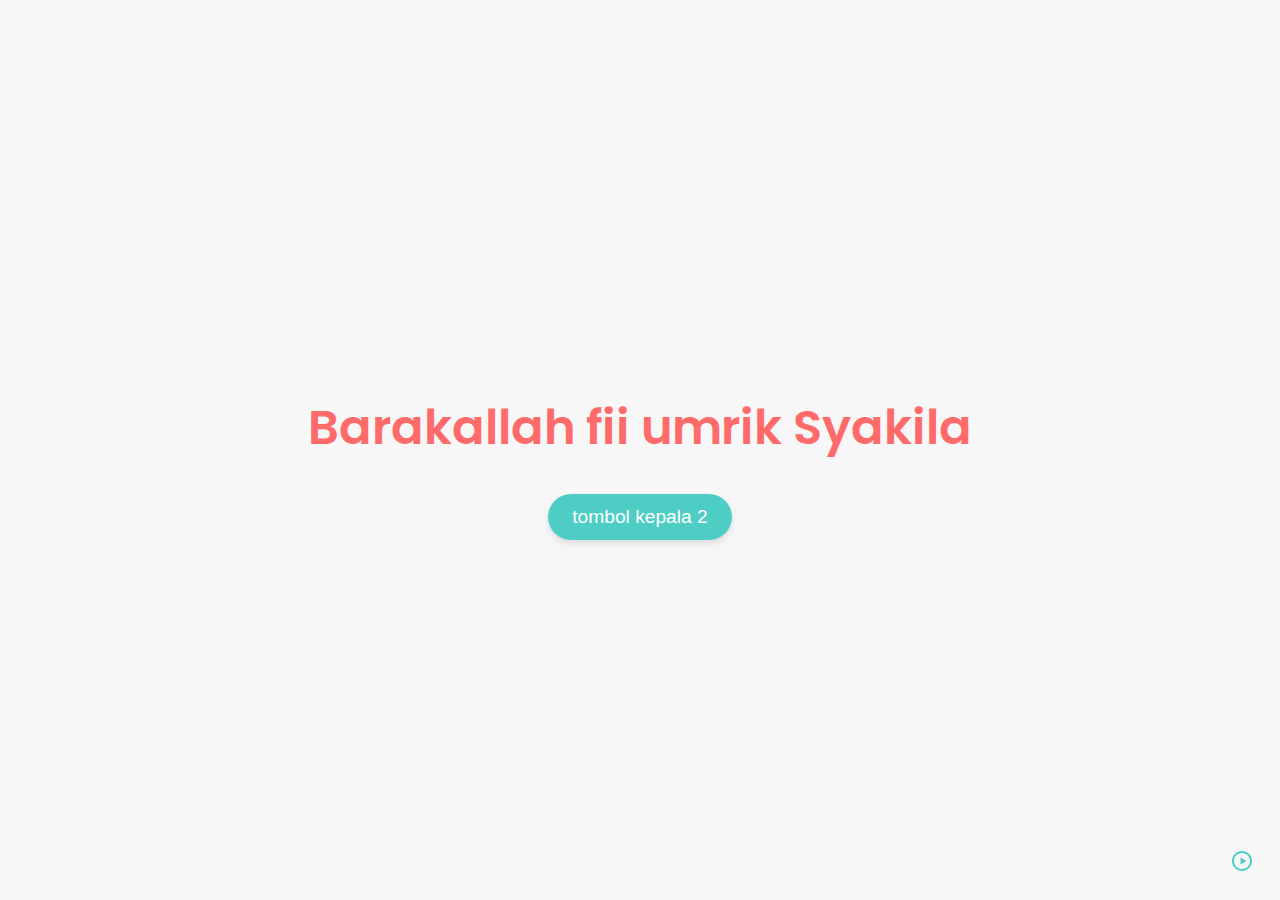
<file: index.html>
<!DOCTYPE html>
<html lang="en">
<head>
  <meta charset="UTF-8">
  <meta name="viewport" content="width=device-width, initial-scale=1.0">
  <title>SYAKILA DAYS   </title>
  <link href="https://fonts.googleapis.com/css2?family=Poppins:wght@300;400;600&display=swap" rel="stylesheet">
  <link rel="stylesheet" href="styles.css">
</head>
<body>
  <div class="container">
    <div class="birthday-message">
      <h1>Barakallah fii umrik Syakila </h1>
      <button id="startButton">tombol kepala 2</button>
    </div>
    <div class="book-container" style="display: none;">
      <div class="book" id="book">
        <div class="page cover">
          <img src="flower.jpg" alt="Cover Buku" class="cover-image">
          <div class="cover-content">
            <h2>Mini Album</h2>
          </div>
        </div>
        <div class="page">
          <img src="image/1.jpg" alt="Foto 1">
        </div>
        <div class="page">
          <img src="image/2.jpg" alt="Foto 2">
        </div>
        <div class="page">
          <img src="image/12.jpg" alt="Foto 3">
        </div>
        <div class="page">
          <img src="image/11.jpg" alt="Foto 4">
        </div>
          <div class="page">
            <img src="image/8.jpg" alt="Foto 6">
          </div>
          <div class="page">
            <img src="image/7.jpg" alt="Foto 7">
          </div>
          <div class="page">
            <img src="image/13.jpg" alt="Foto 5">
          </div>
        <div class="page last-page">
          <div class="page-content">
            <div class="birthday-wish">
              <h2>Barakallah fii umrik sayangg</h2>
              <p>
                Let me start by saying thank you for coming into my life, i'm glad that you're exist hehehe...
                semoga di umur yang sekarang hal baik selalu beriringan dengan kamuu, semoga semesta senantiasa berpihak sama kamuu, semoga jalanmu untuk mencapai masa depan yang kamu impikan di permudahkan, tatap jadi syakila yang selalu care sama orang orang di sekitarnya, selamat merayakan kecemasan-kecemasan di level kehidupan selanjutnya HAHAHAHAHHAA. take care, ill pray for you and support you from here..
              </p>
              <p>Selamat ulang tahun! 🎉🎂</p>
            </div>
            <div class="navigation">
              <button id="closeBtn" onclick="location.href='flower.html'">Coba Klik</button>
            </div>
          </div>
        </div>
        <div class="page barcode-page">
          <div class="page-content">
            <p>silahkan di scan <3</p>
            <div class="barcode-container">
              <img src="link playlist.png" alt="Barcode" class="barcode-image">
            </div>
          </div>
        </div>
      </div>
    </div>
    <div class="controls" style="display: none;">
      <button id="prevBtn">&#10094;</button>
      <button id="nextBtn">&#10095;</button>
    </div>
  </div>
  <div class="music-control">
    <button id="toggleMusic">
      <svg xmlns="http://www.w3.org/2000/svg" viewBox="0 0 24 24" fill="currentColor" width="24" height="24">
        <path d="M12 2C6.48 2 2 6.48 2 12s4.48 10 10 10 10-4.48 10-10S17.52 2 12 2zm0 18c-4.41 0-8-3.59-8-8s3.59-8 8-8 8 3.59 8 8-3.59 8-8 8zm-1.5-4.5v-7l6 3.5-6 3.5z"/>
      </svg>
    </button>
  </div>
  <audio id="bgMusic" loop>
    <source src="langit favorit.mp3" type="audio/mpeg">
  </audio>
  <script src="script.js"></script>
</body>
</html>
</file>
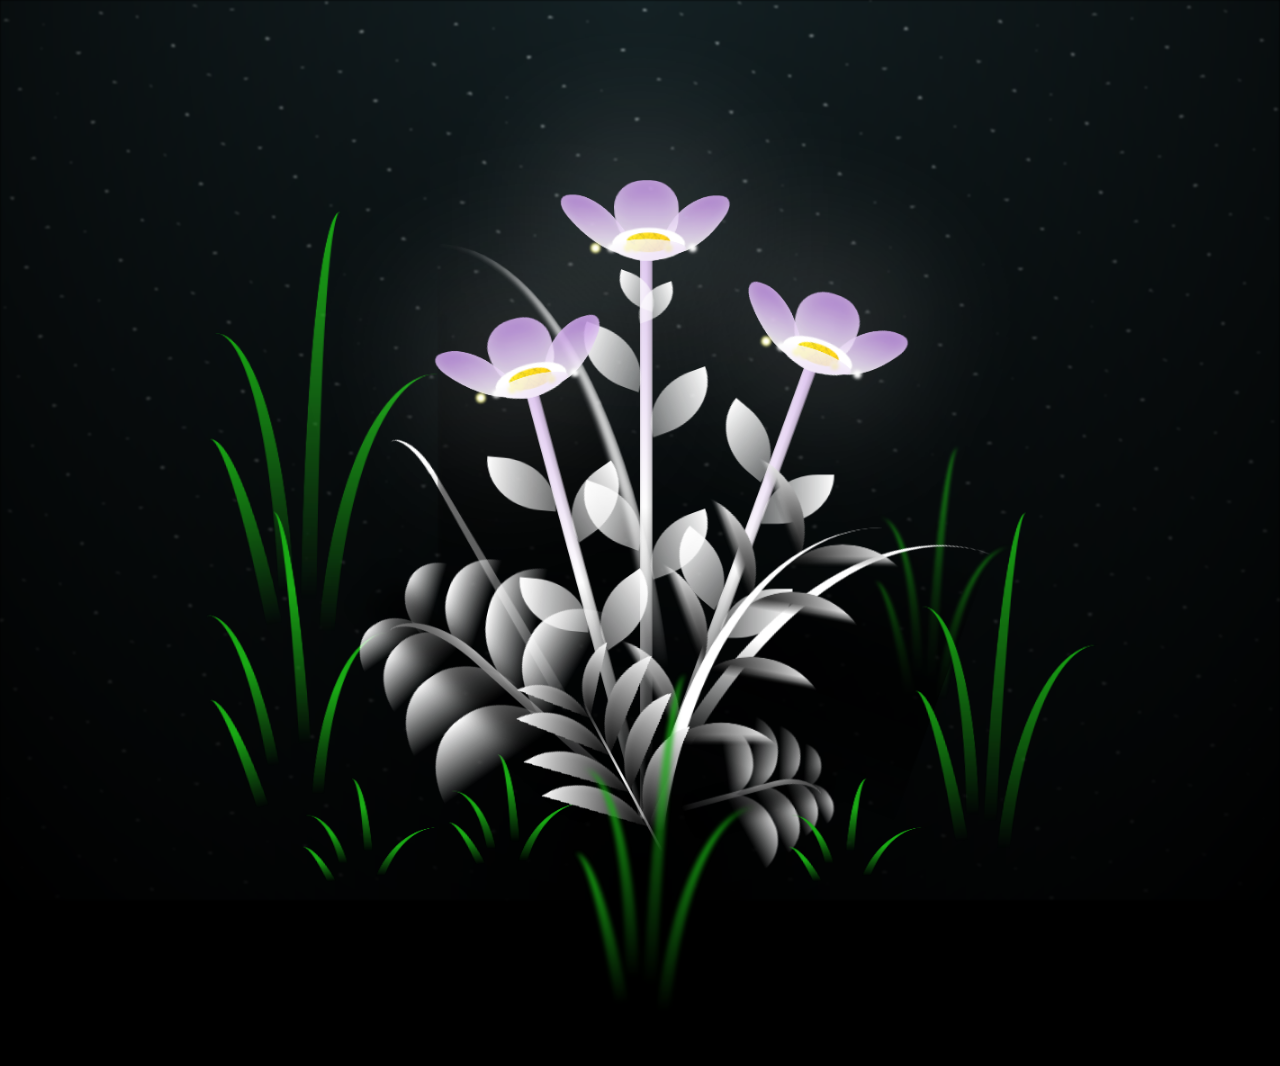
<file: flower.html>
<!DOCTYPE html>
<html lang="en">

<head>
  <meta charset="UTF-8">
  <meta http-equiv="X-UA-Compatible" content="IE=edge">
  <meta name="viewport" content="width=device-width, initial-scale=1.0">
  <link rel="shortcut icon" href="images/gift.png" type="image/x-icon">
  <link rel="stylesheet" href="style.css">

  <!-- Document Title -->
  <title>SYAKILA BIRTHDAY</title>
</head>

<body class="not-loaded">
  <!-- Background -->
  <div class="night"></div>

  <!-- Flower -->
  <div class="flowers">
    <div class="flower flower--1">
      <div class="flower__leafs flower__leafs--1">
        <div class="flower__leaf flower__leaf--1"></div>
        <div class="flower__leaf flower__leaf--2"></div>
        <div class="flower__leaf flower__leaf--3"></div>
        <div class="flower__leaf flower__leaf--4"></div>
        <div class="flower__white-circle"></div>

        <div class="flower__light flower__light--1"></div>
        <div class="flower__light flower__light--2"></div>
        <div class="flower__light flower__light--3"></div>
        <div class="flower__light flower__light--4"></div>
        <div class="flower__light flower__light--5"></div>
        <div class="flower__light flower__light--6"></div>
        <div class="flower__light flower__light--7"></div>
        <div class="flower__light flower__light--8"></div>

      </div>
      <div class="flower__line">
        <div class="flower__line__leaf flower__line__leaf--1"></div>
        <div class="flower__line__leaf flower__line__leaf--2"></div>
        <div class="flower__line__leaf flower__line__leaf--3"></div>
        <div class="flower__line__leaf flower__line__leaf--4"></div>
        <div class="flower__line__leaf flower__line__leaf--5"></div>
        <div class="flower__line__leaf flower__line__leaf--6"></div>
      </div>
    </div>

    <div class="flower flower--2">
      <div class="flower__leafs flower__leafs--2">
        <div class="flower__leaf flower__leaf--1"></div>
        <div class="flower__leaf flower__leaf--2"></div>
        <div class="flower__leaf flower__leaf--3"></div>
        <div class="flower__leaf flower__leaf--4"></div>
        <div class="flower__white-circle"></div>

        <div class="flower__light flower__light--1"></div>
        <div class="flower__light flower__light--2"></div>
        <div class="flower__light flower__light--3"></div>
        <div class="flower__light flower__light--4"></div>
        <div class="flower__light flower__light--5"></div>
        <div class="flower__light flower__light--6"></div>
        <div class="flower__light flower__light--7"></div>
        <div class="flower__light flower__light--8"></div>

      </div>
      <div class="flower__line">
        <div class="flower__line__leaf flower__line__leaf--1"></div>
        <div class="flower__line__leaf flower__line__leaf--2"></div>
        <div class="flower__line__leaf flower__line__leaf--3"></div>
        <div class="flower__line__leaf flower__line__leaf--4"></div>
      </div>
    </div>

    <div class="flower flower--3">
      <div class="flower__leafs flower__leafs--3">
        <div class="flower__leaf flower__leaf--1"></div>
        <div class="flower__leaf flower__leaf--2"></div>
        <div class="flower__leaf flower__leaf--3"></div>
        <div class="flower__leaf flower__leaf--4"></div>
        <div class="flower__white-circle"></div>

        <div class="flower__light flower__light--1"></div>
        <div class="flower__light flower__light--2"></div>
        <div class="flower__light flower__light--3"></div>
        <div class="flower__light flower__light--4"></div>
        <div class="flower__light flower__light--5"></div>
        <div class="flower__light flower__light--6"></div>
        <div class="flower__light flower__light--7"></div>
        <div class="flower__light flower__light--8"></div>

      </div>
      <div class="flower__line">
        <div class="flower__line__leaf flower__line__leaf--1"></div>
        <div class="flower__line__leaf flower__line__leaf--2"></div>
        <div class="flower__line__leaf flower__line__leaf--3"></div>
        <div class="flower__line__leaf flower__line__leaf--4"></div>
      </div>
    </div>

    <div class="grow-ans" style="--d:1.2s">
      <div class="flower__g-long">
        <div class="flower__g-long__top"></div>
        <div class="flower__g-long__bottom"></div>
      </div>
    </div>

    <div class="growing-grass">
      <div class="flower__grass flower__grass--1">
        <div class="flower__grass--top"></div>
        <div class="flower__grass--bottom"></div>
        <div class="flower__grass__leaf flower__grass__leaf--1"></div>
        <div class="flower__grass__leaf flower__grass__leaf--2"></div>
        <div class="flower__grass__leaf flower__grass__leaf--3"></div>
        <div class="flower__grass__leaf flower__grass__leaf--4"></div>
        <div class="flower__grass__leaf flower__grass__leaf--5"></div>
        <div class="flower__grass__leaf flower__grass__leaf--6"></div>
        <div class="flower__grass__leaf flower__grass__leaf--7"></div>
        <div class="flower__grass__leaf flower__grass__leaf--8"></div>
        <div class="flower__grass__overlay"></div>
      </div>
    </div>

    <div class="growing-grass">
      <div class="flower__grass flower__grass--2">
        <div class="flower__grass--top"></div>
        <div class="flower__grass--bottom"></div>
        <div class="flower__grass__leaf flower__grass__leaf--1"></div>
        <div class="flower__grass__leaf flower__grass__leaf--2"></div>
        <div class="flower__grass__leaf flower__grass__leaf--3"></div>
        <div class="flower__grass__leaf flower__grass__leaf--4"></div>
        <div class="flower__grass__leaf flower__grass__leaf--5"></div>
        <div class="flower__grass__leaf flower__grass__leaf--6"></div>
        <div class="flower__grass__leaf flower__grass__leaf--7"></div>
        <div class="flower__grass__leaf flower__grass__leaf--8"></div>
        <div class="flower__grass__overlay"></div>
      </div>
    </div>

    <div class="grow-ans" style="--d:2.4s">
      <div class="flower__g-right flower__g-right--1">
        <div class="leaf"></div>
      </div>
    </div>

    <div class="grow-ans" style="--d:2.8s">
      <div class="flower__g-right flower__g-right--2">
        <div class="leaf"></div>
      </div>
    </div>

    <div class="grow-ans" style="--d:2.8s">
      <div class="flower__g-front">
        <div class="flower__g-front__leaf-wrapper flower__g-front__leaf-wrapper--1">
          <div class="flower__g-front__leaf"></div>
        </div>
        <div class="flower__g-front__leaf-wrapper flower__g-front__leaf-wrapper--2">
          <div class="flower__g-front__leaf"></div>
        </div>
        <div class="flower__g-front__leaf-wrapper flower__g-front__leaf-wrapper--3">
          <div class="flower__g-front__leaf"></div>
        </div>
        <div class="flower__g-front__leaf-wrapper flower__g-front__leaf-wrapper--4">
          <div class="flower__g-front__leaf"></div>
        </div>
        <div class="flower__g-front__leaf-wrapper flower__g-front__leaf-wrapper--5">
          <div class="flower__g-front__leaf"></div>
        </div>
        <div class="flower__g-front__leaf-wrapper flower__g-front__leaf-wrapper--6">
          <div class="flower__g-front__leaf"></div>
        </div>
        <div class="flower__g-front__leaf-wrapper flower__g-front__leaf-wrapper--7">
          <div class="flower__g-front__leaf"></div>
        </div>
        <div class="flower__g-front__leaf-wrapper flower__g-front__leaf-wrapper--8">
          <div class="flower__g-front__leaf"></div>
        </div>
        <div class="flower__g-front__line"></div>
      </div>
    </div>

    <div class="grow-ans" style="--d:3.2s">
      <div class="flower__g-fr">
        <div class="leaf"></div>
        <div class="flower__g-fr__leaf flower__g-fr__leaf--1"></div>
        <div class="flower__g-fr__leaf flower__g-fr__leaf--2"></div>
        <div class="flower__g-fr__leaf flower__g-fr__leaf--3"></div>
        <div class="flower__g-fr__leaf flower__g-fr__leaf--4"></div>
        <div class="flower__g-fr__leaf flower__g-fr__leaf--5"></div>
        <div class="flower__g-fr__leaf flower__g-fr__leaf--6"></div>
        <div class="flower__g-fr__leaf flower__g-fr__leaf--7"></div>
        <div class="flower__g-fr__leaf flower__g-fr__leaf--8"></div>
      </div>
    </div>

    <div class="long-g long-g--0">
      <div class="grow-ans" style="--d:3s">
        <div class="leaf leaf--0"></div>
      </div>
      <div class="grow-ans" style="--d:2.2s">
        <div class="leaf leaf--1"></div>
      </div>
      <div class="grow-ans" style="--d:3.4s">
        <div class="leaf leaf--2"></div>
      </div>
      <div class="grow-ans" style="--d:3.6s">
        <div class="leaf leaf--3"></div>
      </div>
    </div>

    <div class="long-g long-g--1">
      <div class="grow-ans" style="--d:3.6s">
        <div class="leaf leaf--0"></div>
      </div>
      <div class="grow-ans" style="--d:3.8s">
        <div class="leaf leaf--1"></div>
      </div>
      <div class="grow-ans" style="--d:4s">
        <div class="leaf leaf--2"></div>
      </div>
      <div class="grow-ans" style="--d:4.2s">
        <div class="leaf leaf--3"></div>
      </div>
    </div>

    <div class="long-g long-g--2">
      <div class="grow-ans" style="--d:4s">
        <div class="leaf leaf--0"></div>
      </div>
      <div class="grow-ans" style="--d:4.2s">
        <div class="leaf leaf--1"></div>
      </div>
      <div class="grow-ans" style="--d:4.4s">
        <div class="leaf leaf--2"></div>
      </div>
      <div class="grow-ans" style="--d:4.6s">
        <div class="leaf leaf--3"></div>
      </div>
    </div>

    <div class="long-g long-g--3">
      <div class="grow-ans" style="--d:4s">
        <div class="leaf leaf--0"></div>
      </div>
      <div class="grow-ans" style="--d:4.2s">
        <div class="leaf leaf--1"></div>
      </div>
      <div class="grow-ans" style="--d:3s">
        <div class="leaf leaf--2"></div>
      </div>
      <div class="grow-ans" style="--d:3.6s">
        <div class="leaf leaf--3"></div>
      </div>
    </div>

    <div class="long-g long-g--4">
      <div class="grow-ans" style="--d:4s">
        <div class="leaf leaf--0"></div>
      </div>
      <div class="grow-ans" style="--d:4.2s">
        <div class="leaf leaf--1"></div>
      </div>
      <div class="grow-ans" style="--d:3s">
        <div class="leaf leaf--2"></div>
      </div>
      <div class="grow-ans" style="--d:3.6s">
        <div class="leaf leaf--3"></div>
      </div>
    </div>

    <div class="long-g long-g--5">
      <div class="grow-ans" style="--d:4s">
        <div class="leaf leaf--0"></div>
      </div>
      <div class="grow-ans" style="--d:4.2s">
        <div class="leaf leaf--1"></div>
      </div>
      <div class="grow-ans" style="--d:3s">
        <div class="leaf leaf--2"></div>
      </div>
      <div class="grow-ans" style="--d:3.6s">
        <div class="leaf leaf--3"></div>
      </div>
    </div>

    <div class="long-g long-g--6">
      <div class="grow-ans" style="--d:4.2s">
        <div class="leaf leaf--0"></div>
      </div>
      <div class="grow-ans" style="--d:4.4s">
        <div class="leaf leaf--1"></div>
      </div>
      <div class="grow-ans" style="--d:4.6s">
        <div class="leaf leaf--2"></div>
      </div>
      <div class="grow-ans" style="--d:4.8s">
        <div class="leaf leaf--3"></div>
      </div>
    </div>

    <div class="long-g long-g--7">
      <div class="grow-ans" style="--d:3s">
        <div class="leaf leaf--0"></div>
      </div>
      <div class="grow-ans" style="--d:3.2s">
        <div class="leaf leaf--1"></div>
      </div>
      <div class="grow-ans" style="--d:3.5s">
        <div class="leaf leaf--2"></div>
      </div>
      <div class="grow-ans" style="--d:3.6s">
        <div class="leaf leaf--3"></div>
      </div>
    </div>
  </div>

  <!-- Title -->
  <h1 class="title"><span id="title"></span></h1>
</body>

</html>

<!-- Import Javascript -->
<script src="main.js"></script>
</file>
<file: styles.css>
:root {
  --primary-color: #ff6b6b;
  --secondary-color: #4ecdc4;
  --background-color: #f7f7f7;
  --text-color: #333;
}

body {
  margin: 0;
  padding: 0;
  font-family: 'Poppins', sans-serif;
  background-color: var(--background-color);
  color: var(--text-color);
  display: flex;
  justify-content: center;
  align-items: center;
  min-height: 100vh;
}

.container {
  max-width: 1200px;
  padding: 20px;
  text-align: center;
}

.birthday-message h1 {
  font-size: 3em;
  font-weight: 600;
  margin-bottom: 30px;
  color: var(--primary-color);
}

#startButton {
  font-size: 1.2em;
  padding: 12px 24px;
  background-color: var(--secondary-color);
  border: none;
  border-radius: 30px;
  color: white;
  cursor: pointer;
  transition: all 0.3s ease;
  box-shadow: 0 4px 6px rgba(0, 0, 0, 0.1);
}

#startButton:hover {
  background-color: var(--primary-color);
  transform: translateY(-2px);
  box-shadow: 0 6px 8px rgba(0, 0, 0, 0.15);
}

.book-container {
  perspective: 2000px;
  margin-top: 50px;
}

.book {
  width: 400px;
  height: 500px;
  position: relative;
  transform-style: preserve-3d;
  transition: transform 0.5s;
  margin: 0 auto;
}

.page {
  position: absolute;
  width: 100%;
  height: 100%;
  top: 0;
  left: 0;
  background-color: white;
  transform-origin: left center;
  transition: transform 0.5s ease;
  transform-style: preserve-3d;
  cursor: pointer;
  border-radius: 10px;
  box-shadow: 0 10px 30px rgba(0, 0, 0, 0.1);
  overflow: hidden;
  display: flex;
  justify-content: center;
  align-items: center;
  padding: 20px;
  box-sizing: border-box;
}

.page img {
  max-width: 100%;
  max-height: 100%;
  object-fit: contain;
  object-position: center;
  transition: transform 0.3s ease;
}

.page:hover img {
  transform: scale(1.05);
}

.page-content {
  display: flex;
  flex-direction: column;
  justify-content: center;
  align-items: center;
  height: 100%;
  padding: 20px;
  box-sizing: border-box;
}

.page-content img {
  max-width: 90%;
  max-height: 90%;
  object-fit: cover;
  border-radius: 5px;
  box-shadow: 0 4px 10px rgba(0, 0, 0, 0.1);
  transition: transform 0.3s ease;
}

.page-content img:hover {
  transform: scale(1.05);
}

.cover {
  position: relative;
  overflow: hidden;
  width: 100%; /* Pastikan cover mengisi lebar elemen */
  height: 100%; /* Pastikan cover mengisi tinggi elemen */
}

.cover-image {
  width: 100%;
  height: 100%;
  object-fit: cover; /* Menggunakan cover untuk mengisi area tanpa distorsi */
  position: absolute;
  top: 0;
  left: 0;
}

.cover-content {
  position: relative;
  z-index: 1;
  width: 100%;
  height: 100%;
  display: flex;
  justify-content: center;
  align-items: center;
  backdrop-filter: blur(1px); /* Mengurangi efek blur */
  -webkit-backdrop-filter: blur(1px); /* Untuk dukungan Safari */
  color: white;
  text-shadow: 2px 2px 4px rgba(0, 0, 0, 0.7);
}

.cover-content h2 {
  font-size: 2.5em;
  text-align: center;
  padding: 20px;
}

.controls {
  margin-top: 20px;
}

.controls button {
  font-size: 24px;
  width: 50px;
  height: 50px;
  background-color: var(--secondary-color);
  border: none;
  border-radius: 50%;
  color: white;
  cursor: pointer;
  transition: all 0.3s ease;
  margin: 0 10px;
  display: inline-flex;
  justify-content: center;
  align-items: center;
}

.controls button:hover {
  background-color: var(--primary-color);
  transform: translateY(-2px);
  box-shadow: 0 4px 6px rgba(0, 0, 0, 0.1);
}

.music-control {
  position: fixed;
  bottom: 20px;
  right: 20px;
}

#toggleMusic {
  background: none;
  border: none;
  cursor: pointer;
  color: var(--secondary-color);
  transition: color 0.3s ease;
}

#toggleMusic:hover {
  color: var(--primary-color);
}

@media (max-width: 600px) {
  .book {
    width: 300px;
    height: 400px;
  }

  .birthday-message h1 {
    font-size: 1em;
  }
}

.last-page {
  background-color: white;
  color: var(--text-color);
}

.birthday-wish {
  text-align: center;
  max-width: 80%;
}

.birthday-wish h2 {
  color: var(--primary-color);
  margin-bottom: 20px;
  font-size: 1.2em;
}

.birthday-wish p {
  margin-bottom: 12px;
  line-height: 1.1;
  font-size: 0.9em;
}

.navigation {
  margin-top: 30px;
}

#closeBtn {
  padding: 10px 20px;
  background-color: var(--secondary-color);
  color: white;
  border: none;
  border-radius: 20px;
  cursor: pointer;
  transition: all 0.3s ease;
  font-size: 1em;
}

#closeBtn:hover {
  background-color: var(--primary-color);
  transform: translateY(-2px);
}

.barcode-container {
  display: flex;
  justify-content: center;
  margin-top: 20px; /* Jarak atas dari konten sebelumnya */
}

.barcode-image {
  width: 400px; /* Atur lebar barcode sesuai kebutuhan */
  height: auto; /* Menjaga proporsi gambar */
}
</file>
<file: style.css>
*,
*::after,
*::before {
  padding: 0;
  margin: 0;
  box-sizing: border-box;
}

:root {
  --dark-color: #000;
}

.title {
  position: absolute;
  width: 100%;
  text-align: center;
  margin-top: 50px;
  top: 0;
  left: 0;
  color: white;
  font-family: 'Courier New', Courier, monospace;
  font-size: 70px;
  text-shadow: 0px 0px 20px white;
}

body {
  display: flex;
  align-items: flex-end;
  justify-content: center;
  min-height: 100vh;
  background-color: var(--dark-color);
  overflow: hidden;
  perspective: 1000px;
}

.night {
  position: fixed;
  left: 50%;
  top: 0;
  transform: translateX(-50%);
  width: 100%;
  height: 100%;
  filter: blur(0.1vmin);
  background-image: radial-gradient(ellipse at top, transparent 0%, var(--dark-color)), radial-gradient(ellipse at bottom, var(--dark-color), rgba(145, 233, 255, 0.2)), repeating-linear-gradient(220deg, rgb(0, 0, 0) 0px, rgb(0, 0, 0) 19px, transparent 19px, transparent 22px), repeating-linear-gradient(189deg, rgb(0, 0, 0) 0px, rgb(0, 0, 0) 19px, transparent 19px, transparent 22px), repeating-linear-gradient(148deg, rgb(0, 0, 0) 0px, rgb(0, 0, 0) 19px, transparent 19px, transparent 22px), linear-gradient(90deg, rgb(255, 255, 250), rgb(240, 240, 240));
}

.flowers {
  position: relative;
  transform: scale(0.9);
}

.flower {
  position: absolute;
  bottom: 10vmin;
  transform-origin: bottom center;
  z-index: 10;
  --fl-speed: 0.8s;
}

.flower--1 {
  animation: moving-flower-1 4s linear infinite;
}

.flower--1 .flower__line {
  height: 70vmin;
  animation-delay: 0.3s;
}

.flower--1 .flower__line__leaf--1 {
  animation: blooming-leaf-right var(--fl-speed) 1.6s backwards;
}

.flower--1 .flower__line__leaf--2 {
  animation: blooming-leaf-right var(--fl-speed) 1.4s backwards;
}

.flower--1 .flower__line__leaf--3 {
  animation: blooming-leaf-left var(--fl-speed) 1.2s backwards;
}

.flower--1 .flower__line__leaf--4 {
  animation: blooming-leaf-left var(--fl-speed) 1s backwards;
}

.flower--1 .flower__line__leaf--5 {
  animation: blooming-leaf-right var(--fl-speed) 1.8s backwards;
}

.flower--1 .flower__line__leaf--6 {
  animation: blooming-leaf-left var(--fl-speed) 2s backwards;
}

.flower--2 {
  left: 50%;
  transform: rotate(20deg);
  animation: moving-flower-2 4s linear infinite;
}

.flower--2 .flower__line {
  height: 60vmin;
  animation-delay: 0.6s;
}

.flower--2 .flower__line__leaf--1 {
  animation: blooming-leaf-right var(--fl-speed) 1.9s backwards;
}

.flower--2 .flower__line__leaf--2 {
  animation: blooming-leaf-right var(--fl-speed) 1.7s backwards;
}

.flower--2 .flower__line__leaf--3 {
  animation: blooming-leaf-left var(--fl-speed) 1.5s backwards;
}

.flower--2 .flower__line__leaf--4 {
  animation: blooming-leaf-left var(--fl-speed) 1.3s backwards;
}

.flower--3 {
  left: 50%;
  transform: rotate(-15deg);
  animation: moving-flower-3 4s linear infinite;
}

.flower--3 .flower__line {
  animation-delay: 0.9s;
}

.flower--3 .flower__line__leaf--1 {
  animation: blooming-leaf-right var(--fl-speed) 2.5s backwards;
}

.flower--3 .flower__line__leaf--2 {
  animation: blooming-leaf-right var(--fl-speed) 2.3s backwards;
}

.flower--3 .flower__line__leaf--3 {
  animation: blooming-leaf-left var(--fl-speed) 2.1s backwards;
}

.flower--3 .flower__line__leaf--4 {
  animation: blooming-leaf-left var(--fl-speed) 1.9s backwards;
}

.flower__leafs {
  position: relative;
  animation: blooming-flower 2s backwards;
}

.flower__leafs--1 {
  animation-delay: 1.1s;
}

.flower__leafs--2 {
  animation-delay: 1.4s;
}

.flower__leafs--3 {
  animation-delay: 1.7s;
}

.flower__leafs::after {
  content: "";
  position: absolute;
  left: 0;
  top: 0;
  transform: translate(-50%, -100%);
  width: 8vmin;
  height: 8vmin;
  background-color: #fff;
  filter: blur(10vmin);
}

.flower__leaf {
  position: absolute;
  bottom: 0;
  left: 50%;
  width: 8vmin;
  height: 11vmin;
  border-radius: 51% 49% 47% 53%/44% 45% 55% 69%;
  background-color: #DCC1EF;
  background-image: linear-gradient(to top, #fff, #B47DDB);
  transform-origin: bottom center;
  opacity: 0.9;
  box-shadow: inset 0 0 2vmin rgba(255, 255, 255, 0.5);
}

.flower__leaf--1 {
  transform: translate(-10%, 1%) rotateY(40deg) rotateX(-50deg);
}

.flower__leaf--2 {
  transform: translate(-50%, -4%) rotateX(40deg);
}

.flower__leaf--3 {
  transform: translate(-90%, 0%) rotateY(45deg) rotateX(50deg);
}

.flower__leaf--4 {
  width: 8vmin;
  height: 8vmin;
  transform-origin: bottom left;
  border-radius: 4vmin 10vmin 4vmin 4vmin;
  transform: translate(0%, 18%) rotateX(70deg) rotate(-43deg);
  background-image: linear-gradient(to top, rgba(255, 2555, 255, 0.4), #fff);
  z-index: 1;
  opacity: 0.8;
  -webkit-transform: translate(0%, 18%) rotateX(70deg) rotate(-43deg);
  -moz-transform: translate(0%, 18%) rotateX(70deg) rotate(-43deg);
  -ms-transform: translate(0%, 18%) rotateX(70deg) rotate(-43deg);
  -o-transform: translate(0%, 18%) rotateX(70deg) rotate(-43deg);
}

.flower__white-circle {
  position: absolute;
  left: -3.5vmin;
  top: -3vmin;
  width: 9vmin;
  height: 4vmin;
  border-radius: 50%;
  background-color: #fff;
}

.flower__white-circle::after {
  content: "";
  position: absolute;
  left: 50%;
  top: 45%;
  transform: translate(-50%, -50%);
  width: 60%;
  height: 60%;
  border-radius: inherit;
  background-image: repeating-linear-gradient(135deg, rgba(0, 0, 0, 0.03) 0px, rgba(0, 0, 0, 0.03) 1px, transparent 1px, transparent 12px), repeating-linear-gradient(45deg, rgba(0, 0, 0, 0.03) 0px, rgba(0, 0, 0, 0.03) 1px, transparent 1px, transparent 12px), repeating-linear-gradient(67.5deg, rgba(0, 0, 0, 0.03) 0px, rgba(0, 0, 0, 0.03) 1px, transparent 1px, transparent 12px), repeating-linear-gradient(135deg, rgba(0, 0, 0, 0.03) 0px, rgba(0, 0, 0, 0.03) 1px, transparent 1px, transparent 12px), repeating-linear-gradient(45deg, rgba(0, 0, 0, 0.03) 0px, rgba(0, 0, 0, 0.03) 1px, transparent 1px, transparent 12px), repeating-linear-gradient(112.5deg, rgba(0, 0, 0, 0.03) 0px, rgba(0, 0, 0, 0.03) 1px, transparent 1px, transparent 12px), repeating-linear-gradient(112.5deg, rgba(0, 0, 0, 0.03) 0px, rgba(0, 0, 0, 0.03) 1px, transparent 1px, transparent 12px), repeating-linear-gradient(45deg, rgba(0, 0, 0, 0.03) 0px, rgba(0, 0, 0, 0.03) 1px, transparent 1px, transparent 12px), repeating-linear-gradient(22.5deg, rgba(0, 0, 0, 0.03) 0px, rgba(0, 0, 0, 0.03) 1px, transparent 1px, transparent 12px), repeating-linear-gradient(45deg, rgba(0, 0, 0, 0.03) 0px, rgba(0, 0, 0, 0.03) 1px, transparent 1px, transparent 12px), repeating-linear-gradient(22.5deg, rgba(0, 0, 0, 0.03) 0px, rgba(0, 0, 0, 0.03) 1px, transparent 1px, transparent 12px), repeating-linear-gradient(135deg, rgba(0, 0, 0, 0.03) 0px, rgba(0, 0, 0, 0.03) 1px, transparent 1px, transparent 12px), repeating-linear-gradient(157.5deg, rgba(0, 0, 0, 0.03) 0px, rgba(0, 0, 0, 0.03) 1px, transparent 1px, transparent 12px), repeating-linear-gradient(67.5deg, rgba(0, 0, 0, 0.03) 0px, rgba(0, 0, 0, 0.03) 1px, transparent 1px, transparent 12px), repeating-linear-gradient(67.5deg, rgba(0, 0, 0, 0.03) 0px, rgba(0, 0, 0, 0.03) 1px, transparent 1px, transparent 12px), linear-gradient(90deg, rgb(255, 235, 18), rgb(255, 206, 0));
}

.flower__line {
  height: 55vmin;
  width: 1.5vmin;
  background-image: linear-gradient(to left, rgba(0, 0, 0, 0.2), transparent, rgba(255, 255, 255, 0.2)), linear-gradient(to top, transparent 10%, #fff, #DCC1EF);
  box-shadow: inset 0 0 2px rgba(0, 0, 0, 0.5);
  animation: grow-flower-tree 4s backwards;
}

.flower__line__leaf {
  --w: 7vmin;
  --h: calc(var(--w) + 2vmin);
  position: absolute;
  top: 20%;
  left: 90%;
  width: var(--w);
  height: var(--h);
  border-top-right-radius: var(--h);
  border-bottom-left-radius: var(--h);
  background-image: linear-gradient(to top, rgba(255, 255, 255, 0.4), #fff);
}

.flower__line__leaf--1 {
  transform: rotate(70deg) rotateY(30deg);
}

.flower__line__leaf--2 {
  top: 45%;
  transform: rotate(70deg) rotateY(30deg);
}

.flower__line__leaf--3,
.flower__line__leaf--4,
.flower__line__leaf--6 {
  border-top-right-radius: 0;
  border-bottom-left-radius: 0;
  border-top-left-radius: var(--h);
  border-bottom-right-radius: var(--h);
  left: -460%;
  top: 12%;
  transform: rotate(-70deg) rotateY(30deg);
}

.flower__line__leaf--4 {
  top: 40%;
}

.flower__line__leaf--5 {
  top: 0;
  transform-origin: left;
  transform: rotate(70deg) rotateY(30deg) scale(0.6);
}

.flower__line__leaf--6 {
  top: -2%;
  left: -450%;
  transform-origin: right;
  transform: rotate(-70deg) rotateY(30deg) scale(0.6);
}

.flower__light {
  position: absolute;
  bottom: 0vmin;
  width: 1vmin;
  height: 1vmin;
  background-color: rgb(255, 251, 0);
  border-radius: 50%;
  filter: blur(0.2vmin);
  animation: light-ans 4s linear infinite backwards;
}

.flower__light:nth-child(odd) {
  background-color: #fff;
}

.flower__light--1 {
  left: -2vmin;
  animation-delay: 1s;
}

.flower__light--2 {
  left: 3vmin;
  animation-delay: 0.5s;
}

.flower__light--3 {
  left: -6vmin;
  animation-delay: 0.3s;
}

.flower__light--4 {
  left: 6vmin;
  animation-delay: 0.9s;
}

.flower__light--5 {
  left: -1vmin;
  animation-delay: 1.5s;
}

.flower__light--6 {
  left: -4vmin;
  animation-delay: 3s;
}

.flower__light--7 {
  left: 3vmin;
  animation-delay: 2s;
}

.flower__light--8 {
  left: -6vmin;
  animation-delay: 3.5s;
}

.flower__grass {
  --c: #fff;
  --line-w: 1.5vmin;
  position: absolute;
  bottom: 12vmin;
  left: -7vmin;
  display: flex;
  flex-direction: column;
  align-items: flex-end;
  z-index: 20;
  transform-origin: bottom center;
  transform: rotate(-48deg) rotateY(40deg);
}

.flower__grass--1 {
  animation: moving-grass 2s linear infinite;
}

.flower__grass--2 {
  left: 2vmin;
  bottom: 10vmin;
  transform: scale(0.5) rotate(75deg) rotateX(10deg) rotateY(-200deg);
  opacity: 0.8;
  z-index: 0;
  animation: moving-grass--2 1.5s linear infinite;
}

.flower__grass--top {
  width: 7vmin;
  height: 10vmin;
  border-top-right-radius: 100%;
  border-right: var(--line-w) solid var(--c);
  transform-origin: bottom center;
  transform: rotate(-2deg);
}

.flower__grass--bottom {
  margin-top: -2px;
  width: var(--line-w);
  height: 25vmin;
  background-image: linear-gradient(to top, transparent, var(--c));
}

.flower__grass__leaf {
  --size: 10vmin;
  position: absolute;
  width: calc(var(--size) * 2.1);
  height: var(--size);
  border-top-left-radius: var(--size);
  border-top-right-radius: var(--size);
  background-image: linear-gradient(to top, transparent, transparent 30%, var(--c));
  z-index: 100;
}

.flower__grass__leaf--1 {
  top: -6%;
  left: 30%;
  --size: 6vmin;
  transform: rotate(-20deg);
  animation: growing-grass-ans--1 2s 2.6s backwards;
}

@keyframes growing-grass-ans--1 {
  0% {
    transform-origin: bottom left;
    transform: rotate(-20deg) scale(0);
  }
}

.flower__grass__leaf--2 {
  top: -5%;
  left: -110%;
  --size: 6vmin;
  transform: rotate(10deg);
  animation: growing-grass-ans--2 2s 2.4s linear backwards;
}

@keyframes growing-grass-ans--2 {
  0% {
    transform-origin: bottom right;
    transform: rotate(10deg) scale(0);
  }
}

.flower__grass__leaf--3 {
  top: 5%;
  left: 60%;
  --size: 8vmin;
  transform: rotate(-18deg) rotateX(-20deg);
  animation: growing-grass-ans--3 2s 2.2s linear backwards;
}

@keyframes growing-grass-ans--3 {
  0% {
    transform-origin: bottom left;
    transform: rotate(-18deg) rotateX(-20deg) scale(0);
  }
}

.flower__grass__leaf--4 {
  top: 6%;
  left: -135%;
  --size: 8vmin;
  transform: rotate(2deg);
  animation: growing-grass-ans--4 2s 2s linear backwards;
}

@keyframes growing-grass-ans--4 {
  0% {
    transform-origin: bottom right;
    transform: rotate(2deg) scale(0);
  }
}

.flower__grass__leaf--5 {
  top: 20%;
  left: 60%;
  --size: 10vmin;
  transform: rotate(-24deg) rotateX(-20deg);
  animation: growing-grass-ans--5 2s 1.8s linear backwards;
}

@keyframes growing-grass-ans--5 {
  0% {
    transform-origin: bottom left;
    transform: rotate(-24deg) rotateX(-20deg) scale(0);
  }
}

.flower__grass__leaf--6 {
  top: 22%;
  left: -180%;
  --size: 10vmin;
  transform: rotate(10deg);
  animation: growing-grass-ans--6 2s 1.6s linear backwards;
}

@keyframes growing-grass-ans--6 {
  0% {
    transform-origin: bottom right;
    transform: rotate(10deg) scale(0);
  }
}

.flower__grass__leaf--7 {
  top: 39%;
  left: 70%;
  --size: 10vmin;
  transform: rotate(-10deg);
  animation: growing-grass-ans--7 2s 1.4s linear backwards;
}

@keyframes growing-grass-ans--7 {
  0% {
    transform-origin: bottom left;
    transform: rotate(-10deg) scale(0);
  }
}

.flower__grass__leaf--8 {
  top: 40%;
  left: -215%;
  --size: 11vmin;
  transform: rotate(10deg);
  animation: growing-grass-ans--8 2s 1.2s linear backwards;
}

@keyframes growing-grass-ans--8 {
  0% {
    transform-origin: bottom right;
    transform: rotate(10deg) scale(0);
  }
}

.flower__grass__overlay {
  position: absolute;
  top: -10%;
  right: 0%;
  width: 100%;
  height: 100%;
  background-color: rgba(0, 0, 0, 0.6);
  filter: blur(1.5vmin);
  z-index: 100;
}

.flower__g-long {
  --w: 2vmin;
  --h: 6vmin;
  --c: #fff;
  position: absolute;
  bottom: 10vmin;
  left: -3vmin;
  transform-origin: bottom center;
  transform: rotate(-30deg) rotateY(-20deg);
  display: flex;
  flex-direction: column;
  align-items: flex-end;
  animation: flower-g-long-ans 3s linear infinite;
}

@keyframes flower-g-long-ans {

  0%,
  100% {
    transform: rotate(-30deg) rotateY(-20deg);
  }

  50% {
    transform: rotate(-32deg) rotateY(-20deg);
  }
}

.flower__g-long__top {
  top: calc(var(--h) * -1);
  width: calc(var(--w) + 1vmin);
  height: var(--h);
  border-top-right-radius: 100%;
  border-right: 0.7vmin solid var(--c);
  transform: translate(-0.7vmin, 1vmin);
}

.flower__g-long__bottom {
  width: var(--w);
  height: 50vmin;
  transform-origin: bottom center;
  background-image: linear-gradient(to top, transparent 30%, var(--c));
  box-shadow: inset 0 0 2px rgba(0, 0, 0, 0.5);
  -webkit-clip-path: polygon(35% 0, 65% 1%, 100% 100%, 0% 100%);
  clip-path: polygon(35% 0, 65% 1%, 100% 100%, 0% 100%);
}

.flower__g-right {
  position: absolute;
  bottom: 6vmin;
  left: -2vmin;
  transform-origin: bottom left;
  transform: rotate(20deg);
}

.flower__g-right .leaf {
  width: 30vmin;
  height: 50vmin;
  border-top-left-radius: 100%;
  border-left: 2vmin solid #fff;
  background-image: linear-gradient(to bottom, transparent, var(--dark-color) 60%);
  -webkit-mask-image: linear-gradient(to top, transparent 30%, #fff 60%);
}

.flower__g-right--1 {
  animation: flower-g-right-ans 2.5s linear infinite;
}

.flower__g-right--2 {
  left: 5vmin;
  transform: rotateY(-180deg);
  animation: flower-g-right-ans--2 3s linear infinite;
}

.flower__g-right--2 .leaf {
  height: 75vmin;
  filter: blur(0.3vmin);
  opacity: 0.8;
}

@keyframes flower-g-right-ans {

  0%,
  100% {
    transform: rotate(20deg);
  }

  50% {
    transform: rotate(24deg) rotateX(-20deg);
  }
}

@keyframes flower-g-right-ans--2 {

  0%,
  100% {
    transform: rotateY(-180deg) rotate(0deg) rotateX(-20deg);
  }

  50% {
    transform: rotateY(-180deg) rotate(6deg) rotateX(-20deg);
  }
}

.flower__g-front {
  position: absolute;
  bottom: 6vmin;
  left: 2.5vmin;
  z-index: 100;
  transform-origin: bottom center;
  transform: rotate(-28deg) rotateY(30deg) scale(1.04);
  animation: flower__g-front-ans 2s linear infinite;
}

@keyframes flower__g-front-ans {

  0%,
  100% {
    transform: rotate(-28deg) rotateY(30deg) scale(1.04);
  }

  50% {
    transform: rotate(-35deg) rotateY(40deg) scale(1.04);
  }
}

.flower__g-front__line {
  width: 0.3vmin;
  height: 20vmin;
  background-image: linear-gradient(to top, transparent, #fff, transparent 100%);
  position: relative;
}

.flower__g-front__leaf-wrapper {
  position: absolute;
  top: 0;
  left: 0;
  transform-origin: bottom left;
  transform: rotate(10deg);
}

.flower__g-front__leaf-wrapper:nth-child(even) {
  left: 0vmin;
  transform: rotateY(-180deg) rotate(5deg);
  animation: flower__g-front__leaf-left-ans 1s ease-in backwards;
}

.flower__g-front__leaf-wrapper:nth-child(odd) {
  animation: flower__g-front__leaf-ans 1s ease-in backwards;
}

.flower__g-front__leaf-wrapper--1 {
  top: -8vmin;
  transform: scale(0.7);
  animation: flower__g-front__leaf-ans 1s 5.5s ease-in backwards !important;
}

.flower__g-front__leaf-wrapper--2 {
  top: -8vmin;
  transform: rotateY(-180deg) scale(0.7) !important;
  animation: flower__g-front__leaf-left-ans-2 1s 4.6s ease-in backwards !important;
}

.flower__g-front__leaf-wrapper--3 {
  top: -3vmin;
  animation: flower__g-front__leaf-ans 1s 4.6s ease-in backwards;
}

.flower__g-front__leaf-wrapper--4 {
  top: -3vmin;
  transform: rotateY(-180deg) scale(0.9) !important;
  animation: flower__g-front__leaf-left-ans-2 1s 4.6s ease-in backwards !important;
}

@keyframes flower__g-front__leaf-left-ans-2 {
  0% {
    transform: rotateY(-180deg) scale(0);
  }
}

.flower__g-front__leaf-wrapper--5,
.flower__g-front__leaf-wrapper--6 {
  top: 2vmin;
}

.flower__g-front__leaf-wrapper--7,
.flower__g-front__leaf-wrapper--8 {
  top: 6.5vmin;
}

.flower__g-front__leaf-wrapper--2 {
  animation-delay: 5.2s !important;
}

.flower__g-front__leaf-wrapper--3 {
  animation-delay: 4.9s !important;
}

.flower__g-front__leaf-wrapper--5 {
  animation-delay: 4.3s !important;
}

.flower__g-front__leaf-wrapper--6 {
  animation-delay: 4.1s !important;
}

.flower__g-front__leaf-wrapper--7 {
  animation-delay: 3.8s !important;
}

.flower__g-front__leaf-wrapper--8 {
  animation-delay: 3.5s !important;
}

@keyframes flower__g-front__leaf-ans {
  0% {
    transform: rotate(10deg) scale(0);
  }
}

@keyframes flower__g-front__leaf-left-ans {
  0% {
    transform: rotateY(-180deg) rotate(5deg) scale(0);
  }
}

.flower__g-front__leaf {
  width: 10vmin;
  height: 10vmin;
  border-radius: 100% 0% 0% 100%/100% 100% 0% 0%;
  box-shadow: inset 0 2px 1vmin hsla(0, 0%, 100%, 0.2);
  background-image: linear-gradient(to bottom left, transparent, var(--dark-color)), linear-gradient(to bottom right, #fff 50%, transparent 50%, transparent);
  -webkit-mask-image: linear-gradient(to bottom right, #fff 50%, transparent 50%, transparent);
  mask-image: linear-gradient(to bottom right, #fff 50%, transparent 50%, transparent);
}

.flower__g-fr {
  position: absolute;
  bottom: -4vmin;
  left: vmin;
  transform-origin: bottom left;
  z-index: 10;
  animation: flower__g-fr-ans 2s linear infinite;
}

@keyframes flower__g-fr-ans {

  0%,
  100% {
    transform: rotate(2deg);
  }

  50% {
    transform: rotate(4deg);
    -webkit-transform: rotate(4deg);
    -moz-transform: rotate(4deg);
    -ms-transform: rotate(4deg);
    -o-transform: rotate(4deg);
  }
}

.flower__g-fr .leaf {
  width: 30vmin;
  height: 50vmin;
  border-top-left-radius: 100%;
  border-left: 2vmin solid #fff;
  -webkit-mask-image: linear-gradient(to top, transparent 25%, #fff 50%);
  position: relative;
  z-index: 1;
}

.flower__g-fr__leaf {
  position: absolute;
  top: 0;
  left: 0;
  width: 10vmin;
  height: 10vmin;
  border-radius: 100% 0% 0% 100%/100% 100% 0% 0%;
  box-shadow: inset 0 2px 1vmin hsla(0, 0%, 100%, 0.2);
  background-image: linear-gradient(to bottom left, transparent, var(--dark-color) 98%), linear-gradient(to bottom right, #fff 45%, transparent 50%, transparent);
  -webkit-mask-image: linear-gradient(135deg, #fff 40%, transparent 50%, transparent);
}

.flower__g-fr__leaf--1 {
  left: 20vmin;
  transform: rotate(45deg);
  animation: flower__g-fr-leaft-ans-1 0.5s 5.2s linear backwards;
}

@keyframes flower__g-fr-leaft-ans-1 {
  0% {
    transform-origin: left;
    transform: rotate(45deg) scale(0);
  }
}

.flower__g-fr__leaf--2 {
  left: 12vmin;
  top: -7vmin;
  transform: rotate(25deg) rotateY(-180deg);
  animation: flower__g-fr-leaft-ans-6 0.5s 5s linear backwards;
}

.flower__g-fr__leaf--3 {
  left: 15vmin;
  top: 6vmin;
  transform: rotate(55deg);
  animation: flower__g-fr-leaft-ans-5 0.5s 4.8s linear backwards;
}

.flower__g-fr__leaf--4 {
  left: 6vmin;
  top: -2vmin;
  transform: rotate(25deg) rotateY(-180deg);
  animation: flower__g-fr-leaft-ans-6 0.5s 4.6s linear backwards;
}

.flower__g-fr__leaf--5 {
  left: 10vmin;
  top: 14vmin;
  transform: rotate(55deg);
  animation: flower__g-fr-leaft-ans-5 0.5s 4.4s linear backwards;
}

@keyframes flower__g-fr-leaft-ans-5 {
  0% {
    transform-origin: left;
    transform: rotate(55deg) scale(0);
  }
}

.flower__g-fr__leaf--6 {
  left: 0vmin;
  top: 6vmin;
  transform: rotate(25deg) rotateY(-180deg);
  animation: flower__g-fr-leaft-ans-6 0.5s 4.2s linear backwards;
}

@keyframes flower__g-fr-leaft-ans-6 {
  0% {
    transform-origin: right;
    transform: rotate(25deg) rotateY(-180deg) scale(0);
  }
}

.flower__g-fr__leaf--7 {
  left: 5vmin;
  top: 22vmin;
  transform: rotate(45deg);
  animation: flower__g-fr-leaft-ans-7 0.5s 4s linear backwards;
}

@keyframes flower__g-fr-leaft-ans-7 {
  0% {
    transform-origin: left;
    transform: rotate(45deg) scale(0);
  }
}

.flower__g-fr__leaf--8 {
  left: -4vmin;
  top: 15vmin;
  transform: rotate(15deg) rotateY(-180deg);
  animation: flower__g-fr-leaft-ans-8 0.5s 3.8s linear backwards;
}

@keyframes flower__g-fr-leaft-ans-8 {
  0% {
    transform-origin: right;
    transform: rotate(15deg) rotateY(-180deg) scale(0);
  }
}

.long-g {
  position: absolute;
  bottom: 25vmin;
  left: -42vmin;
  transform-origin: bottom left;
}

.long-g--1 {
  bottom: 0vmin;
  transform: scale(0.8) rotate(-5deg);
}

.long-g--1 .leaf {
  -webkit-mask-image: linear-gradient(to top, transparent 40%, #fff 80%) !important;
}

.long-g--1 .leaf--1 {
  --w: 5vmin;
  --h: 60vmin;
  left: -2vmin;
  transform: rotate(3deg) rotateY(-180deg);
}

.long-g--2,
.long-g--3 {
  bottom: -3vmin;
  left: -35vmin;
  transform-origin: center;
  transform: scale(0.6) rotateX(60deg);
}

.long-g--2 .leaf,
.long-g--3 .leaf {
  -webkit-mask-image: linear-gradient(to top, transparent 50%, #fff 80%) !important;
}

.long-g--2 .leaf--1,
.long-g--3 .leaf--1 {
  left: -1vmin;
  transform: rotateY(-180deg);
}

.long-g--3 {
  left: -17vmin;
  bottom: 0vmin;
}

.long-g--3 .leaf {
  -webkit-mask-image: linear-gradient(to top, transparent 40%, #fff 80%) !important;
}

.long-g--4 {
  left: 25vmin;
  bottom: -3vmin;
  transform-origin: center;
  transform: scale(0.6) rotateX(60deg);
}

.long-g--4 .leaf {
  -webkit-mask-image: linear-gradient(to top, transparent 50%, #fff 80%) !important;
}

.long-g--5 {
  left: 42vmin;
  bottom: 0vmin;
  transform: scale(0.8) rotate(2deg);
}

.long-g--6 {
  left: 0vmin;
  bottom: -20vmin;
  z-index: 100;
  filter: blur(0.3vmin);
  transform: scale(0.8) rotate(2deg);
}

.long-g--7 {
  left: 35vmin;
  bottom: 20vmin;
  z-index: -1;
  filter: blur(0.3vmin);
  transform: scale(0.6) rotate(2deg);
  opacity: 0.7;
}

.long-g .leaf {
  --w: 15vmin;
  --h: 40vmin;
  --c: #1aaa15;
  position: absolute;
  bottom: 0;
  width: var(--w);
  height: var(--h);
  border-top-left-radius: 100%;
  border-left: 2vmin solid var(--c);
  -webkit-mask-image: linear-gradient(to top, transparent 20%, var(--dark-color));
  transform-origin: bottom center;
}

.long-g .leaf--0 {
  left: 2vmin;
  animation: leaf-ans-1 4s linear infinite;
}

.long-g .leaf--1 {
  --w: 5vmin;
  --h: 60vmin;
  animation: leaf-ans-1 4s linear infinite;
}

.long-g .leaf--2 {
  --w: 10vmin;
  --h: 40vmin;
  left: -0.5vmin;
  bottom: 5vmin;
  transform-origin: bottom left;
  transform: rotateY(-180deg);
  animation: leaf-ans-2 3s linear infinite;
}

.long-g .leaf--3 {
  --w: 5vmin;
  --h: 30vmin;
  left: -1vmin;
  bottom: 3.2vmin;
  transform-origin: bottom left;
  transform: rotate(-10deg) rotateY(-180deg);
  animation: leaf-ans-3 3s linear infinite;
}

@keyframes leaf-ans-1 {

  0%,
  100% {
    transform: rotate(-5deg) scale(1);
  }

  50% {
    transform: rotate(5deg) scale(1.1);
  }
}

@keyframes leaf-ans-2 {

  0%,
  100% {
    transform: rotateY(-180deg) rotate(5deg);
  }

  50% {
    transform: rotateY(-180deg) rotate(0deg) scale(1.1);
  }
}

@keyframes leaf-ans-3 {

  0%,
  100% {
    transform: rotate(-10deg) rotateY(-180deg);
  }

  50% {
    transform: rotate(-20deg) rotateY(-180deg);
  }
}

.grow-ans {
  animation: grow-ans 2s var(--d) backwards;
}

@keyframes grow-ans {
  0% {
    transform: scale(0);
    opacity: 0;
  }
}

@keyframes light-ans {
  0% {
    opacity: 0;
    transform: translateY(0vmin);
  }

  25% {
    opacity: 1;
    transform: translateY(-5vmin) translateX(-2vmin);
  }

  50% {
    opacity: 1;
    transform: translateY(-15vmin) translateX(2vmin);
    filter: blur(0.2vmin);
  }

  75% {
    transform: translateY(-20vmin) translateX(-2vmin);
    filter: blur(0.2vmin);
  }

  100% {
    transform: translateY(-30vmin);
    opacity: 0;
    filter: blur(1vmin);
  }
}

@keyframes moving-flower-1 {

  0%,
  100% {
    transform: rotate(2deg);
  }

  50% {
    transform: rotate(-2deg);
  }
}

@keyframes moving-flower-2 {

  0%,
  100% {
    transform: rotate(18deg);
  }

  50% {
    transform: rotate(14deg);
  }
}

@keyframes moving-flower-3 {

  0%,
  100% {
    transform: rotate(-18deg);
  }

  50% {
    transform: rotate(-20deg) rotateY(-10deg);
  }
}

@keyframes blooming-leaf-right {
  0% {
    transform-origin: left;
    transform: rotate(70deg) rotateY(30deg) scale(0);
  }
}

@keyframes blooming-leaf-left {
  0% {
    transform-origin: right;
    transform: rotate(-70deg) rotateY(30deg) scale(0);
  }
}

@keyframes grow-flower-tree {
  0% {
    height: 0;
    border-radius: 1vmin;
  }
}

@keyframes blooming-flower {
  0% {
    transform: scale(0);
  }
}

@keyframes moving-grass {

  0%,
  100% {
    transform: rotate(-48deg) rotateY(40deg);
  }

  50% {
    transform: rotate(-50deg) rotateY(40deg);
  }
}

@keyframes moving-grass--2 {

  0%,
  100% {
    transform: scale(0.5) rotate(75deg) rotateX(10deg) rotateY(-200deg);
  }

  50% {
    transform: scale(0.5) rotate(79deg) rotateX(10deg) rotateY(-200deg);
  }
}

.growing-grass {
  animation: growing-grass-ans 1s 2s backwards;
}

@keyframes growing-grass-ans {
  0% {
    transform: scale(0);
  }
}

.not-loaded * {
  animation-play-state: paused !important;
}

/*# sourceMappingURL=style.css.map */
</file>
